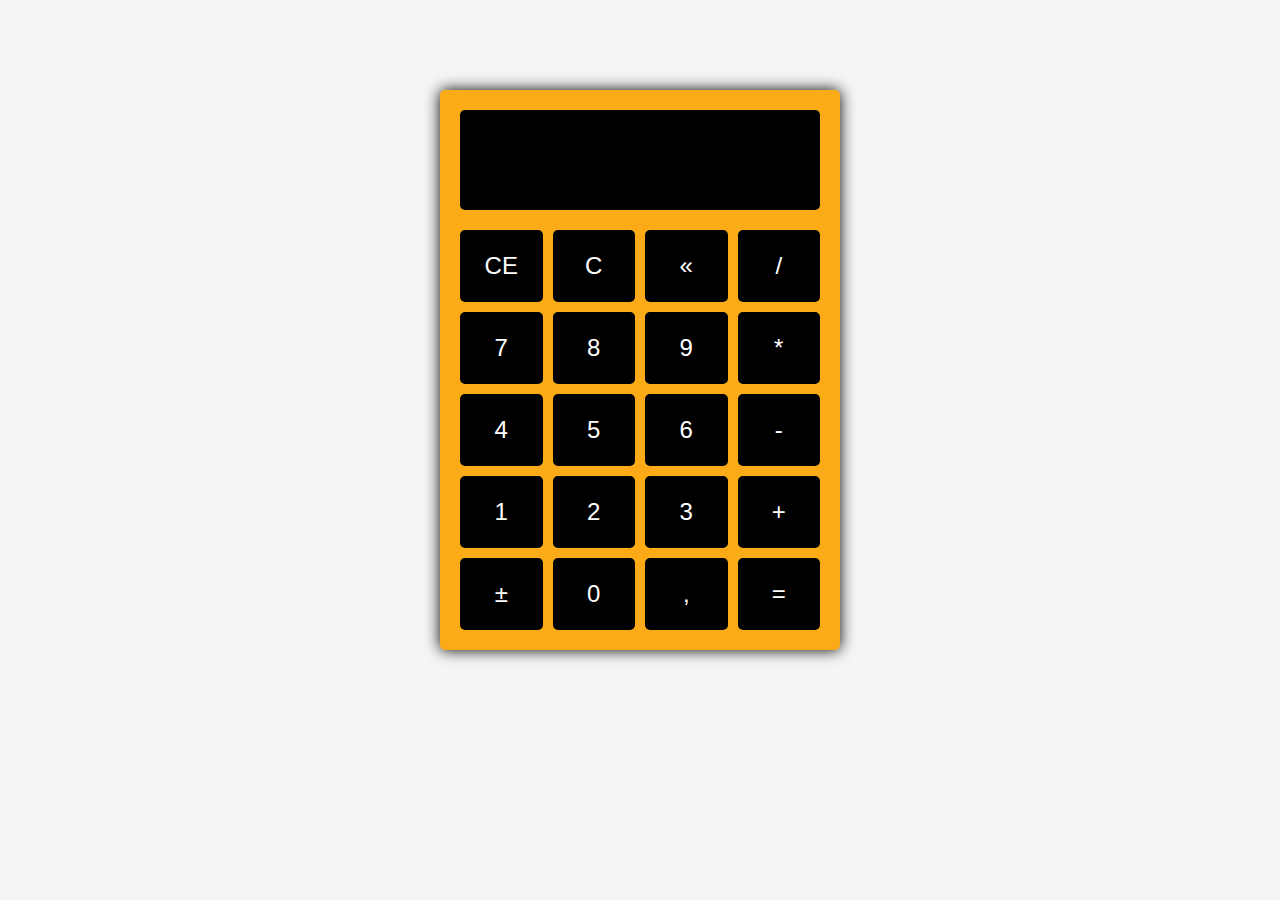
<file: mini_projetos js/calculadora/index.html>
<html lang="en">
<head>
    <meta charset="UTF-8">
    <meta name="viewport" content="width=device-width, initial-scale=1.0">
    <link rel="stylesheet" href="style.css">
    <title>calculadora</title>
</head>
<body>
    <div class ="calculator">
    <div class ="display"  id ="display"></div>
    <div class = "calculator-buttons">
        <button id = "limparDisplay">CE</button>
        <button id = "limparCalculo">C</button>
        <button id = "backspace">«</button>
        <button id = "operadorDividir">/</button>
        <button id = "tecla7">7</button>
        <button id = "tecla8">8</button>
        <button id = "tecla9">9</button>
        <button id = "operadorMultiplicar">*</button>
        <button id = "tecla4">4</button>
        <button id = "tecla5">5</button>
        <button id = "tecla6">6</button>
        <button id = "operadorSubtrair">-</button>
        <button id = "tecla1">1</button>
        <button id = "tecla2">2</button>
        <button id = "tecla3">3</button>
        <button id = "operadorAdicionar">+</button>
        <button id = "inverter">±</button>
        <button id = "tecla0">0</button>
        <button id = "decimal">,</button>
        <button id = "igual">=</button>
    </div>
</div>
<script src="calculadora.js"></script>
</body>
</html>
</file>
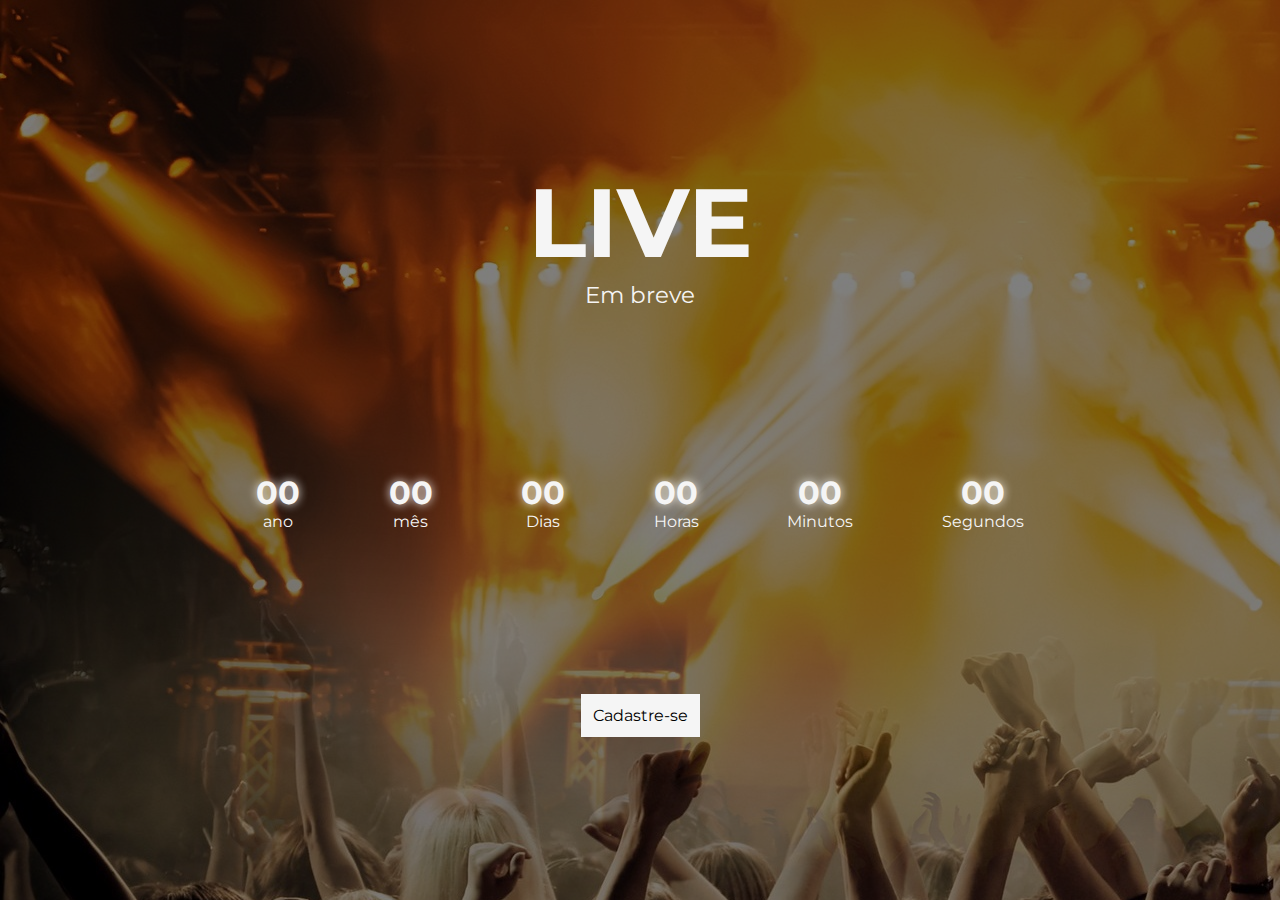
<file: mini_projetos js/countdown/index.html>
<html lang="pt-br">
<head>
    <meta charset="UTF-8">
    <meta name="viewport" content="width=device-width, initial-scale=1.0">
    <link rel="stylesheet"  href="style.css">
    <link href="https://fonts.googleapis.com/css2?family=Montserrat:wght@700&display=swap" rel="stylesheet">
    <title>count down</title>
</head>
<body>
    <div class="container">
        <div class="title">
            <h1>LIVE</h1>
            <p>Em breve</p>
        </div>
        <div class="countdown">
            <div>
                <h1 id ="anos">00</h1>
                <p>ano</p>
            </div>
            <div>
                <h1 id ="mes">00</h1>
                <p>mês</p>
            </div>
            <div>
                <h1 id="dias">00</h1>
                <p>Dias</p>
            </div>
            <div>
                <h1 id="horas">00</h1>
                <p>Horas</p>
            </div>
            <div>
                <h1 id="minutos">00</h1>
                <p>Minutos</p>
            </div>
            <div>
                <h1 id="segundos">00</h1>
                <p>Segundos</p>
            </div>
        </div>
    <div class='button'>
            <p>Cadastre-se</p>
    </div>
    </div>
    <script src="./main.js"></script>
</body>
</html>
</file>
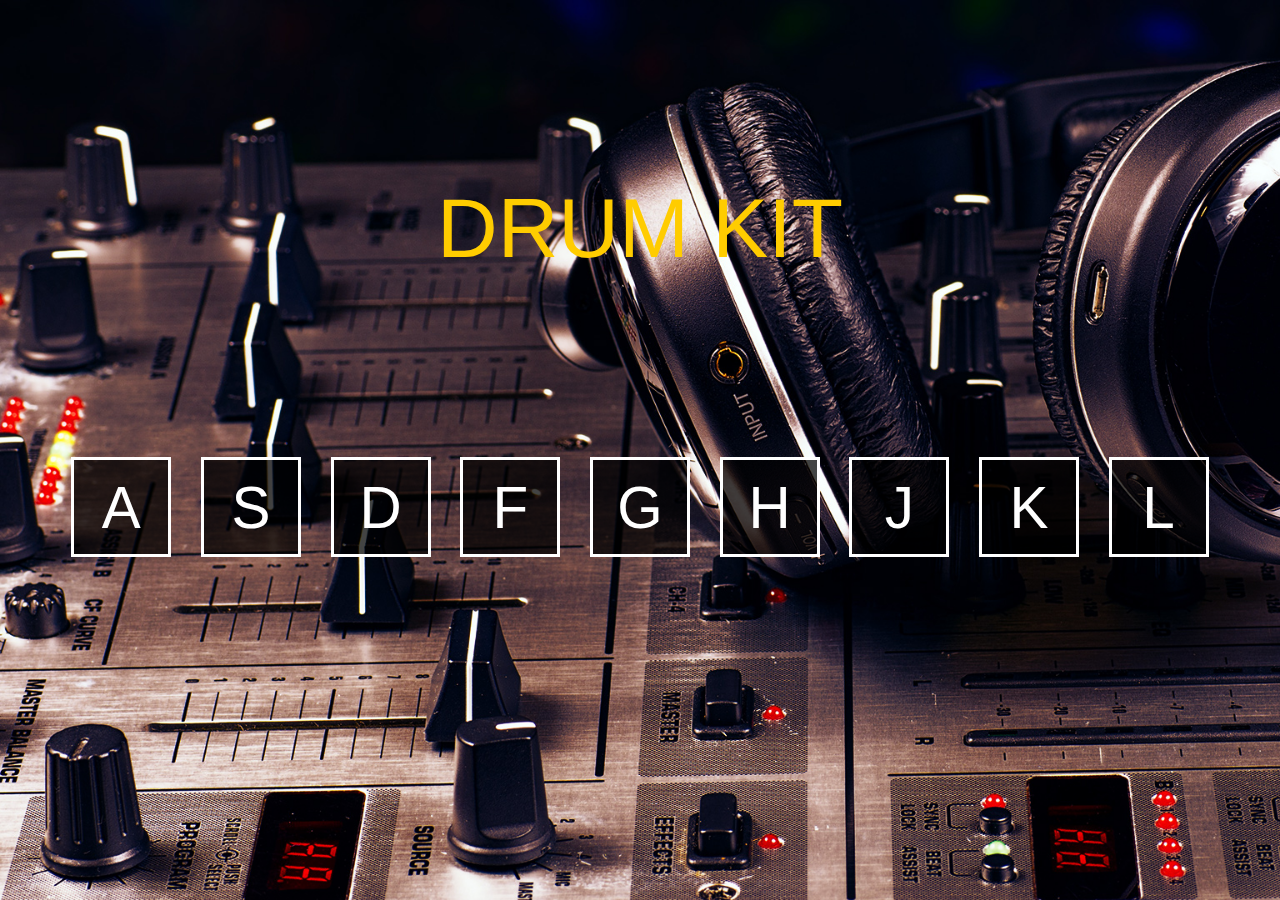
<file: mini_projetos js/drum_kit/index.html>
<!DOCTYPE html>
<html lang="pt-br">
    <head>
        <meta charset="UTF-8">
        <meta name="viewport" content="width=device-width, initial-scale=1.0">
        <link rel="stylesheet" href="style.css">
        <title>DRUM KIT</title>
    </head>
    <body>
        <main>
            <diV class="title">DRUM KIT</div> 
            <div class="container" id="container">
                 <!--<div class="key">A</div>
                <div class="key">B</div>
                <div class="key">C</div>-->
        
            </div>
            <script src="./index.js"></script>
        </main>
    </body>
</html>
</file>
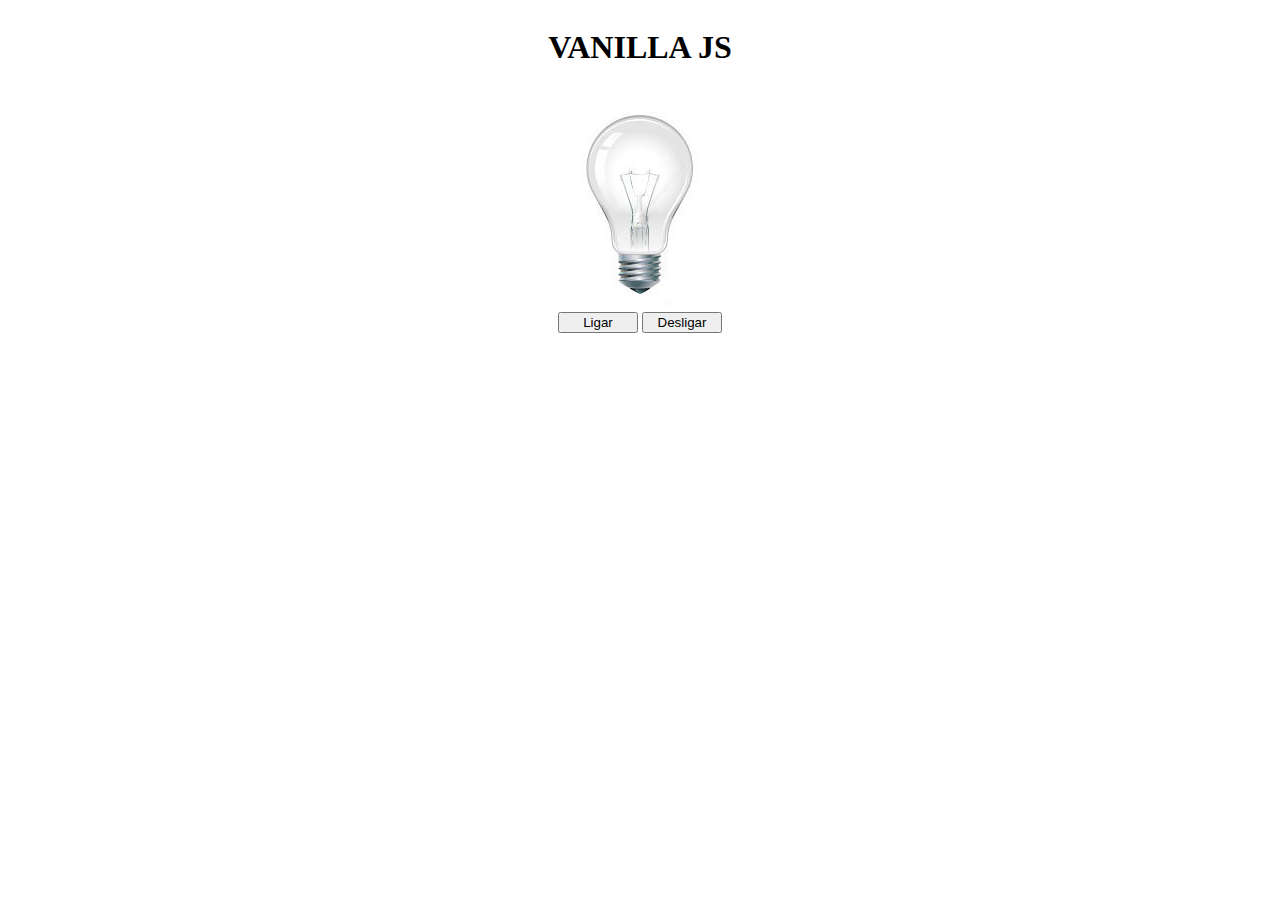
<file: mini_projetos js/lampada/index.html>
<!DOCTYPE html>
<html lang="en">
    <head>
        <meta charset="UTF-8">
        <meta name="viewport" content="width=device-width, initial-scale=1.0">
        <link rel="stylesheet" href="style.css">
        <title>Lâmpada</title>
    </head>
    <body>
        <header>
            <h1>VANILLA JS</h1>
        </header>
        <main>
            <div>
                <img src="./img/desligada.jpg" alt="Lâmpada" id='lamp'>
            </div>
            <div>
                <button id='turnOn'>Ligar</button>
                <button id='turnOff'>Desligar</button>
            </div>
        </main>
        <script src="./lampada.js"></script>
    </body>
</html>
</file>
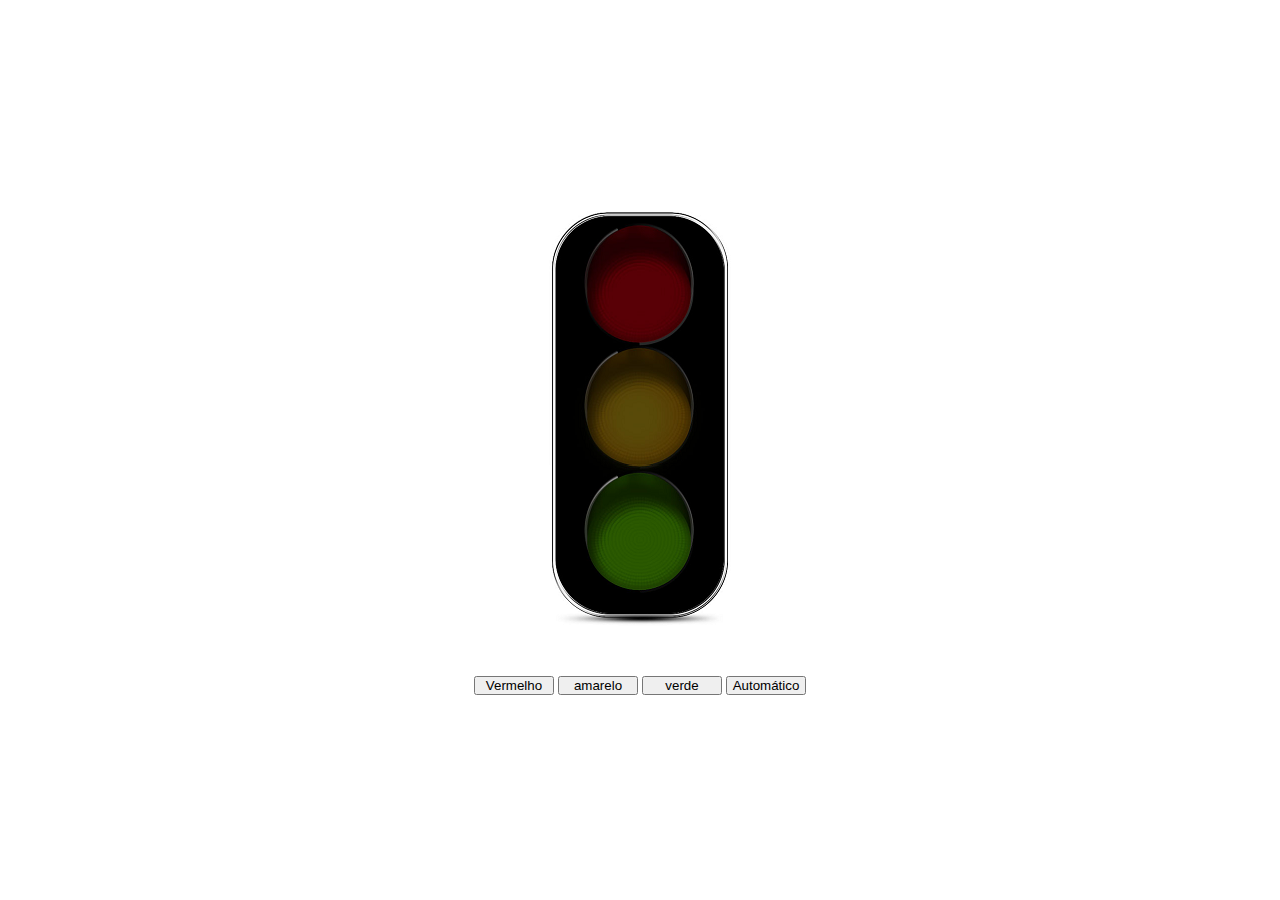
<file: mini_projetos js/semaforo/index.html>
<!DOCTYPE html>
<html lang="pt-br">
<head>
    <meta charset="UTF-8">
    <meta name="viewport" content="width=device-width, initial-scale=1.0">
    <title>Semáforo</title>
    <link rel="stylesheet" href="style.css">
</head>
<body>
    <main>
        <div>
            <img src="./img/desligado.png" id='img'>
        </div>
        <div id ='buttons'>
            <button id='red' class="button">Vermelho</button>
            <button id='yellow' class="button">amarelo</button>
            <button id='grenn' class="button">verde</button>
            <button name='teste' id='automatic' class="button">Automático</button>
        </div>
    </main>
    <script src="./semaforo.js"></script>
</body>
</html>
</file>
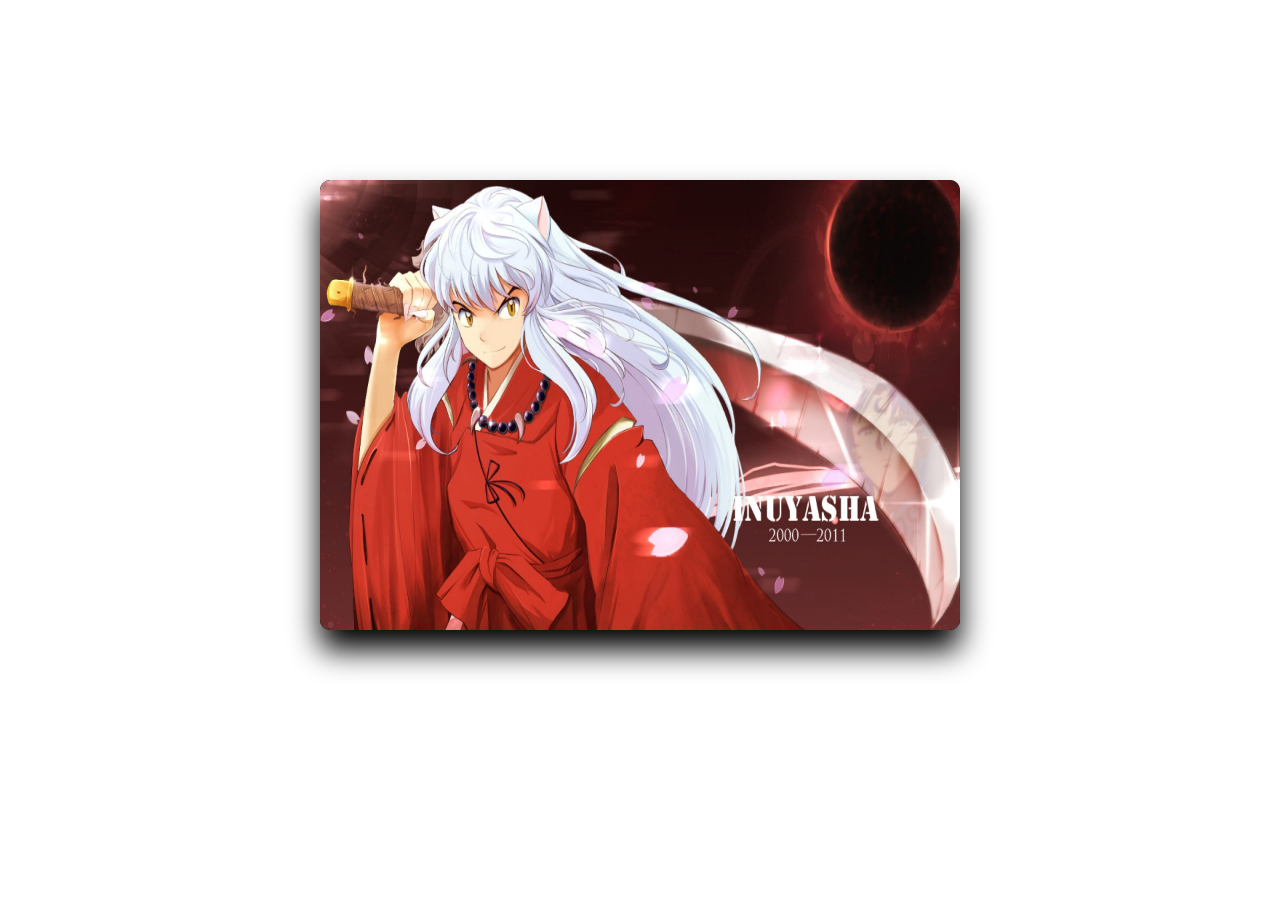
<file: mini_projetos js/slideShow/index.html>
<!DOCTYPE html>
<html lang="pt-br">
<head>
    <meta charset="UTF-8">
    <meta name="viewport" content="width=device-width, initial-scale=1.0">
    <title>SLIDESHOW</title>
    <link rel="stylesheet" href="style.css">
</head>
<body>
    <div class="container-slide">
        <div class="action-button" id ="previous">&laquo</div>
        <div class="container-items" id="container-items"></div>
        <div class="action-button" id="next">&raquo</div>
    </div>
    <script src="./slideShow.js"></script>
</body>
</html>
</file>
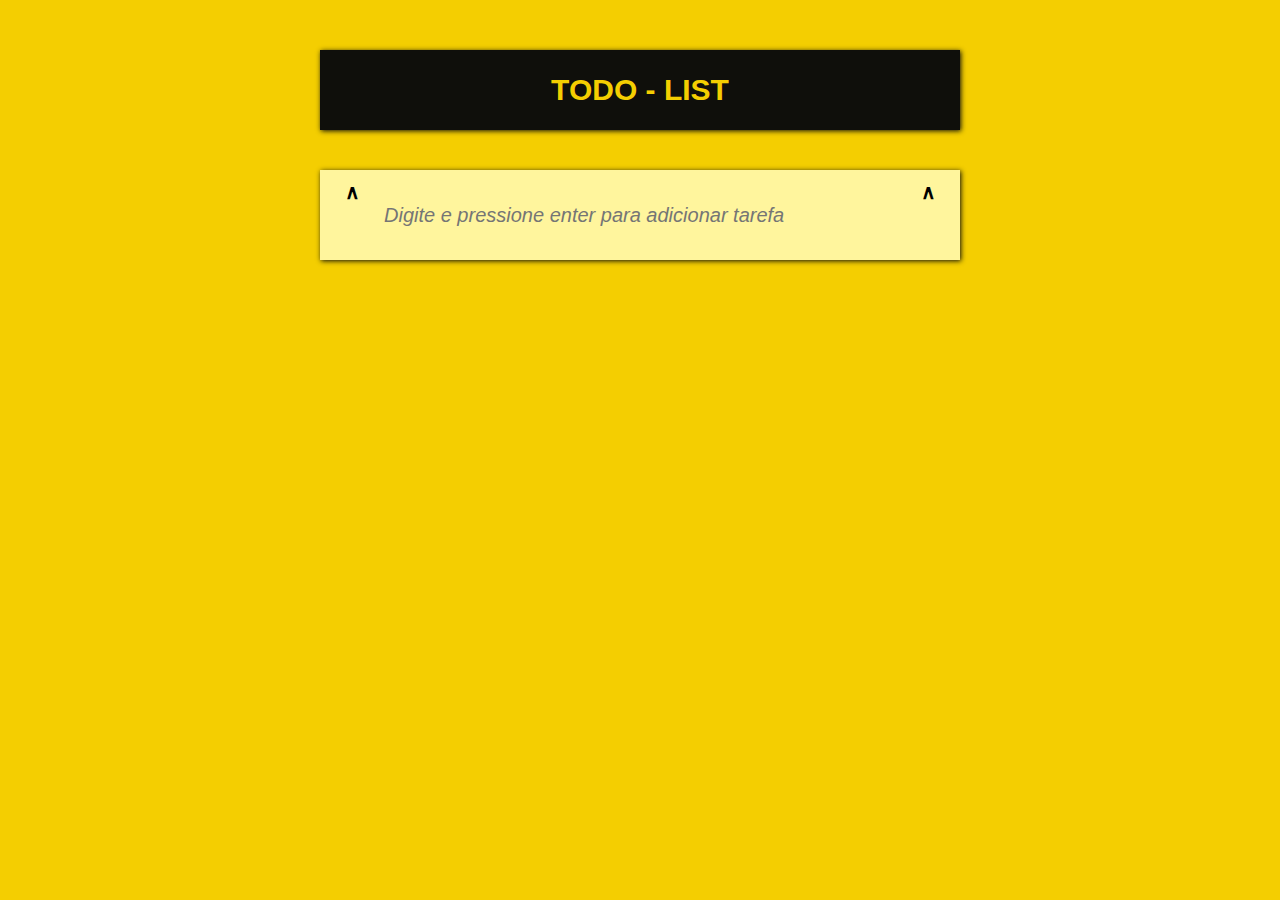
<file: mini_projetos js/todo_list/index.html>
<!DOCTYPE html>
<html lang="pt-br">
<head>
    <meta charset="UTF-8">
    <meta name="viewport" content="width=device-width, initial-scale=1.0">
    <link rel="stylesheet" href="style.css">
    <title>todo-list</title>
</head>
<body>
    <div class ="todo">
        <div class ="todo_title">
            TODO - LIST
        </div>
        
        <div class ="todo_List"  id='todoList'>
           
           
           
           
    
        </div>

        <div class="todo_new-item" id='newItem'>
            <div>&and;</div>
            <input type="text"    placeholder="Digite e pressione enter para adicionar tarefa">
            <div>&and;</div>
        </div>
    </div>
    <script src="app.js"></script>
</body>
</html>
</file>
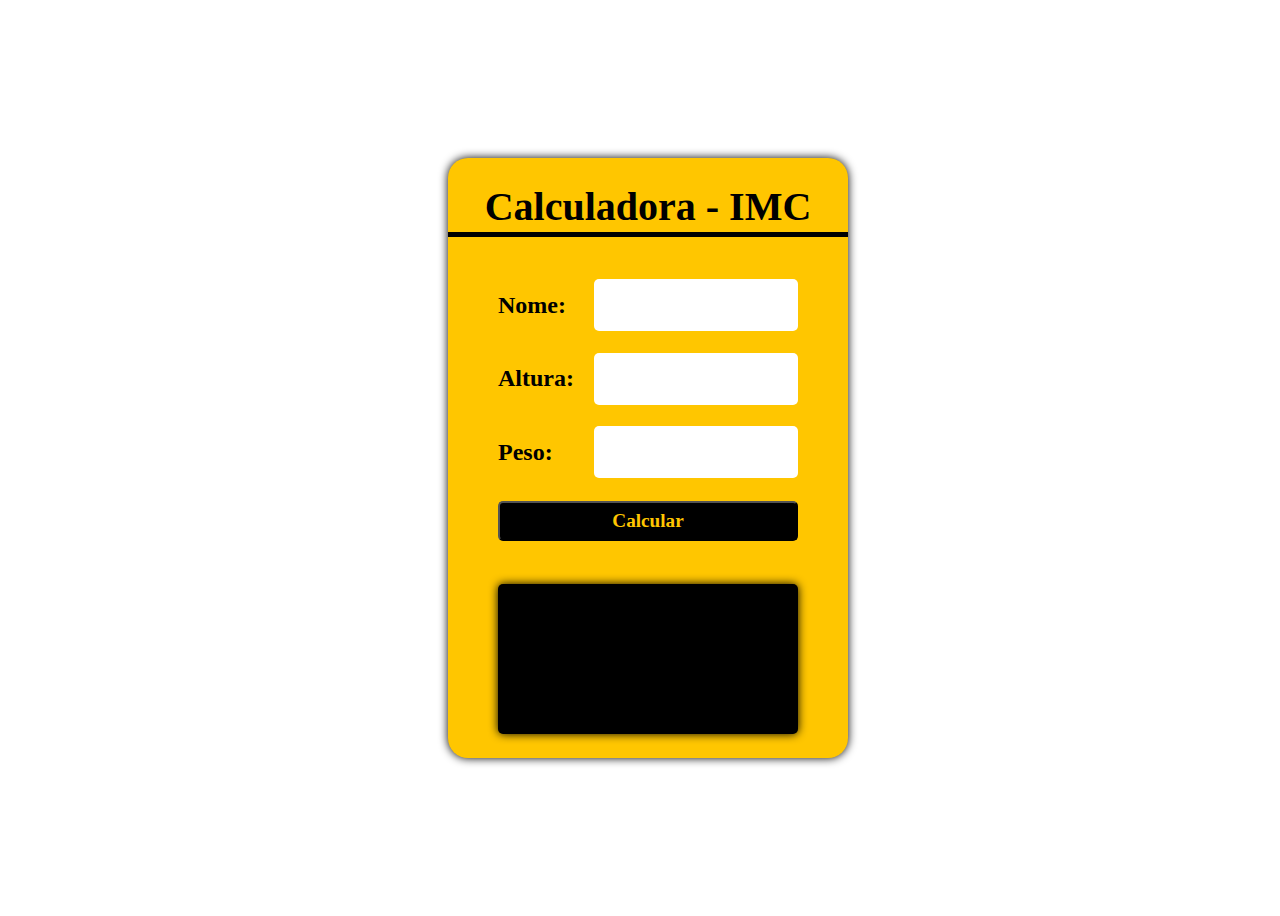
<file: mini_projetos js/IMC/imc.html>
<!DOCTYPE html>
<html lang ="en">
    <head>
        <meta charset="UTF-8">
        <meta name="viewport" content="width=device-width, initial-scale=1.0">
        <title>IMC</title>
        <link rel="stylesheet" href="style.css">
    </head>
    <body>
        <main>
            <div class="container">
                <div class="title"> Calculadora - IMC </div>
                <div class="input">
                    <label>Nome:</label>
                    <input type="text" id='nome'>
                </div>
                <div class="input">
                    <label>Altura:</label>
                    <input type="number" id='altura'>
                </div>
                <div class="input">
                    <label>Peso:</label>
                    <input type="number" id='peso'>
                </div>
                <button id='calcular'>Calcular</button>

                <div class="result" id='resultado'></div>
            </div>
        </main>
        <script src="./imc.js"></script>
    </body>
</html>
</file>
<file: mini_projetos js/calculadora/style.css>
*{
    margin: 0;
    padding: 0;
    box-sizing: border-box;
}
 body{
     background-color:  whitesmoke;
     padding: 90px 0;
 }

 .calculator{
     width: 400px;
     margin: 0 auto;
     background-color: #FBAB18;
     padding: 20px;
     border-radius: 5px;
     box-shadow: 0 0 15px black;
 }

 .display{
     display:flex;
     justify-content: flex-end;
     width: 100%;
     height: 100px;
     margin-bottom: 20px;
     padding: 15px;
     background-color: black;
     color: white;
     font: normal 4rem serif;
     overflow: hidden;
     border-radius: 5px;
 }

 .calculator-buttons{
     display: grid;
     grid-template-columns: 1fr 1fr 1fr 1fr;
     grid-gap: 10px;
 }

 .calculator button{
     background-color: black;
     color: white;
     padding: 20px;
     border-radius: 5px;
     font-size: 1.5rem;
     outline: none;
     border: 2px solid black;
 }

 button:hover{
     background-color: #FBAB18;
     color: black;
 }
</file>
<file: mini_projetos js/countdown/style.css>
*{
    margin: 0;
    padding:  0;
    box-sizing: border-box;
}

body{
    background-image:  url('./bg.jpg');
    color: whitesmoke;
    font-family: 'Montserrat', sans-serif;
    user-select: none;
}

.container{
    display: flex;
    flex-direction: column;
    width: 100vw;
    height: 100vh;
    align-items: center;
    justify-content: space-evenly;
    text-align: center;
    background-color: #00000080;
}

.title{
    font-size: calc(10px + 3vw);
}
.title p{
    font-size: calc(10px + 1vw);
}

.countdown    {
    display: flex;
    width: 60vw;
    justify-content: space-between;
    flex-wrap: wrap;
}

.countdown h1{
    font-size: calc(10px+8vw);
    text-shadow: 0 0 10px whitesmoke;
}

.button{
    background-color: whitesmoke;
    color: black;
    padding: 10px;
    cursor: pointer;
    border: solid  2px whitesmoke;
}

.button:hover {
    background-color: black;
    color: whitesmoke;
}
</file>
<file: mini_projetos js/drum_kit/style.css>
*{
    margin: 0;
    padding: 0;
    box-sizing: border-box;
}
body{
    background-image: url('./img/back.jpg');
    background-size: cover;
    width: 100vw;
    height: 100vh;
    font-family: 'Open Sans', sans-serif;
}

main{
    display: flex;
    flex-direction: column;
}

.title{
    color: #ffcc00;
    margin: 20vh auto;
    font-size: calc(5vw + 20px);
    text-shadow: 0 0 10px black,
                          0 0 10px black
                          0 0 10px black;
}

.container{
    width: 90vw;
    height: 100px;
    margin: 0 auto;
    display: flex;
    flex-wrap: wrap;
    align-items: center;
    justify-content: space-around;
    gap: 15px;
}

.key{
    display: flex;
    width: 100px;
    height: 100px;
    align-items: center;
    justify-content: center;
    background-color: #000000BB;
    color: white;
    font-size: calc(3vw + 20px);
    border: 3px solid white;
    user-select: none;
    cursor: pointer;
    transition: transform .2s;
}
.active{
    transform: scale(1.3);
    border-color: #ffcc00 ;
    box-shadow: 0 0 50px  #ffcc00;

}

.active{
    transform: scale(1.3);
    border-color: #ffcc00;
    box-shadow:  0 0 50px #ffcc00;
}
</file>
<file: mini_projetos js/lampada/style.css>
header, main {
    display: flex;
    flex-direction: column;
    align-items: center;
}
button{
    width: 80px;
}
</file>
<file: mini_projetos js/semaforo/style.css>
*{
    margin: 0;
    padding: 0;
    box-sizing: border-box;
}

main{
    display: flex;
    height: 100vh;
    flex-direction: column;
    align-items: center;
    justify-content: center;
    gap: 5vh;
}
.button{
    width: 80px;
}
</file>
<file: mini_projetos js/slideShow/style.css>
*{
    margin: 0;
    padding: 0;
}

.container-slide{
    display: flex;
    justify-content: space-between;
    width: 50vw;
    height: 50vh;
    background-color: black ;
    margin: 20vh auto;
    border-radius: 10px;
    box-shadow: 0 20px 30px black;
}

.container-items{
    position: absolute;
    display: flex;
    width: 50vw;
    height: 50vh;
    border-radius: 10px;
    overflow: hidden;
}

.item{
    width: 50vw;
    height: 50vh;
    transition: all 1s;

}
.item:first-child{
    margin-left: -100%;
}

.item img{
    width: 50vw;
    height: 50vh;
    border-radius: 10px;
}

.action-button{
    font: bold 30px sans-serif;
    display: flex;
    justify-content: center;
    align-items: center;
    width: 50px;
    color: #00000000;
    user-select: none;
    z-index: 1;
   
}

.action-button:hover{
    color: white;
    background-color: #00000055;
    border-radius: 10px;
    cursor: pointer;
    transition: all 1s;
}
</file>
<file: mini_projetos js/todo_list/style.css>
:root {
    --primary-color : #F4CE01;
    --secondary-color: #0F0F0B;
}

*{
    margin: 0;
    padding: 0;
}
html {
    font-size: 62.5%;
}

body {
    background-color: var(--primary-color);
    font: bold 2rem 'Open Sans', sans-serif;
}

.todo{
    display: flex;
    width: 50vw;
    flex-direction: column;
    align-items: center;
    margin: 0 auto;
    gap: 15px;
}
.todo_title{
    display: flex;
    background-color: var(--secondary-color);
    width: 100%;
    height: 80px;
    justify-content: center;
    align-items: center;
    margin-top: 50px;
    box-shadow: 1px 1px 5px var(--secondary-color);
    font-size: 3rem;
    color: var(--primary-color);
}

.todo_list{
    display: flex;
    width: 100%;
    flex-direction: column;
    gap: 10px;
}

.todo_item{
    display: flex;
    width: 100%;
    height: 60px;
    justify-content: space-between;
    align-items: center;
    padding: 5px;
    box-shadow: 1px 1px 5px var(--secondary-color);
}

.todo_item > div {
    width: 80%;
}

.todo_item:hover{
    cursor: pointer;
    transition: all .5s ease;
    background-color: var(--secondary-color);
    color: var(--primary-color);
}

.todo_item >input[type='text']{
    border: none;
    width: 80%;
    font: inherit;
}

.todo_item >input[type='button'],
.todo_item >input[type='checkbox']{
    width: 30px;
    height: 30px;
    font: inherit;
}


.todo_item >input[type='checkbox']:checked  +div{
    text-decoration: line-through;
}

.todo_new-item{
    display: flex;
    background-color: #FFF59D;
    width: 100%;
    height: 70px;
    justify-content: space-evenly;
    padding: 10px 0;
    box-shadow: 1px 1px 5px var(--secondary-color);
    margin: 10px;
    font: inherit;
}

.todo_new-item >input{
    background-color: #FFF59D;
    border: none;
    width: 80%;
    outline: none;
    font: inherit;
}

.todo_new-item >input::placeholder{
    font-style: italic;
    font-weight: normal;
}
</file>
<file: mini_projetos js/IMC/style.css>
main{
    display: flex;
    width: 100vw;
    height: 100vh;
    justify-content: center;
    align-items: center;
}

.container{
    display: flex;
    flex-direction: column;
    background: rgb(255,198,0);
    width: 400px;
    height: 600px;
    align-items: center;
    justify-content: space-evenly;
    border-radius: 20px;
    box-shadow: 0 0 10px black;
}

.title{
    display: flex;
    justify-content: center;
    align-items: center;
    width: 100%;
    height: 50px;
    font: bold 2.5rem serif;
    border-bottom: solid 5px black;
    margin-bottom: 20px;
}
.input{
    display: flex;
    width: 300px;
    height: 50px;
    justify-content: space-between;
    align-items: center;
}

.input input{
    width: 200px;
    height: 50px;
    border-radius: 5px;
    border: none;
    outline: 0;
    font: bold 1.5rem serif;
    text-align: center;
}

.input label{
    font: bold 1.5rem serif;
}

button{
    width: 300px;
    height: 40px;
    font: bold 1.2rem serif;
    background: #000;
    color: rgb(255,198,0);
    outline: none;
    border-radius: 5px;
    cursor: pointer;
}

.result{
    display: flex;
    margin-top: 20px;
    align-items: center;
    width: 300px;
    height: 150px;
    border-radius: 5px;
    font: italic 1.5rem serif;
    box-shadow: 0px 0px 10px black;
    background: #000;
    color: rgb(255,198,0);
    padding: 20px;
    box-sizing: border-box;
    user-select: none;

}
</file>
